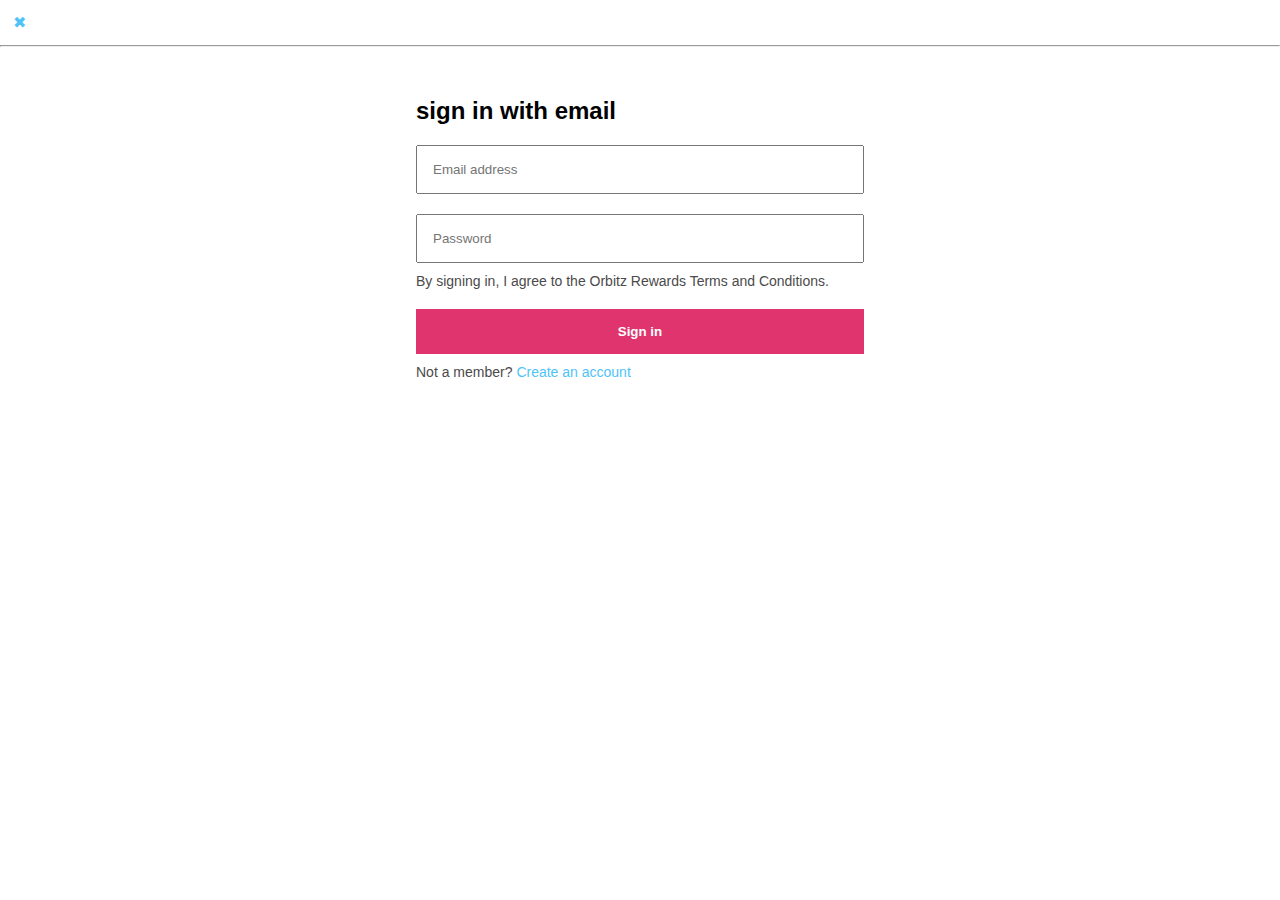
<file: signin.html>
<!DOCTYPE html>
<html lang="en">

<head>
    <meta charset="UTF-8">
    <meta http-equiv="X-UA-Compatible" content="IE=edge">
    <meta name="viewport" content="width=device-width, initial-scale=1.0">
    <title>Document</title>
    <link rel="preconnect" href="https://fonts.googleapis.com">
    <link rel="preconnect" href="https://fonts.googleapis.com">
    <link rel="preconnect" href="https://fonts.gstatic.com" crossorigin>

    <style>
        * {
            box-sizing: border-box;
            margin: 0px;
            padding: 0px;
            font-family: 'Noto Sans Display', sans-serif;
           

        }

        a {
            text-decoration: none;
            color: #4FC3F7;
        }

        a:hover {
            text-decoration: underline;
        }

        #return {
            padding: 1%;
        }

        .main_container {
            width: 35%;
            /* border: 1px solid black; */
            margin: auto;
            margin-top: 50px;

        }

        /* sign up container started */
        #signin_container {
            width: 100%;
            /* border: 2px solid red; */
            display: flex;
            flex-direction: column;

        }

        .item>input {
            width: 100%;
            padding: 15px;
            margin-top: 20px;

        }


        .top_margin {
            margin-top: 10px;
        }

        .red-color {
            color: red;
        }

        button {
            width: 100%;
            padding: 15px 0px;
            background-color: #df346d;
            color: white;
            border: none;
            margin-top: 20px;
            font-weight: 600;
            cursor: pointer;
        }

        .small_font {
            font-size: 14px;
            color: rgb(75, 74, 74);
        }
    </style>

</head>

<body>
    <div id="return">
        <a href="home_page.html">✖</a>
    </div>
    <hr>
    <div class="main_container">

        <h2>sign in with email</h2>
        <div id="signin_container">
            <form id="myform" onsubmit="signin(event)" action="">

                <div class="item">
                    <input type="email" id="email" placeholder="Email address">
                </div>

                <div class="item">
                    <input type="password" id="password" placeholder="Password">
                </div>
                <p class="top_margin small_font">By signing in, I agree to the Orbitz Rewards Terms and Conditions.</p>
                <button>Sign in</button>
        </div>
        <p class="top_margin small_font">Not a member? <a href="signup.html">Create an account</a></p>
    </div>


  


</body>

</html>

<script src="signin.js"></script>
</file>
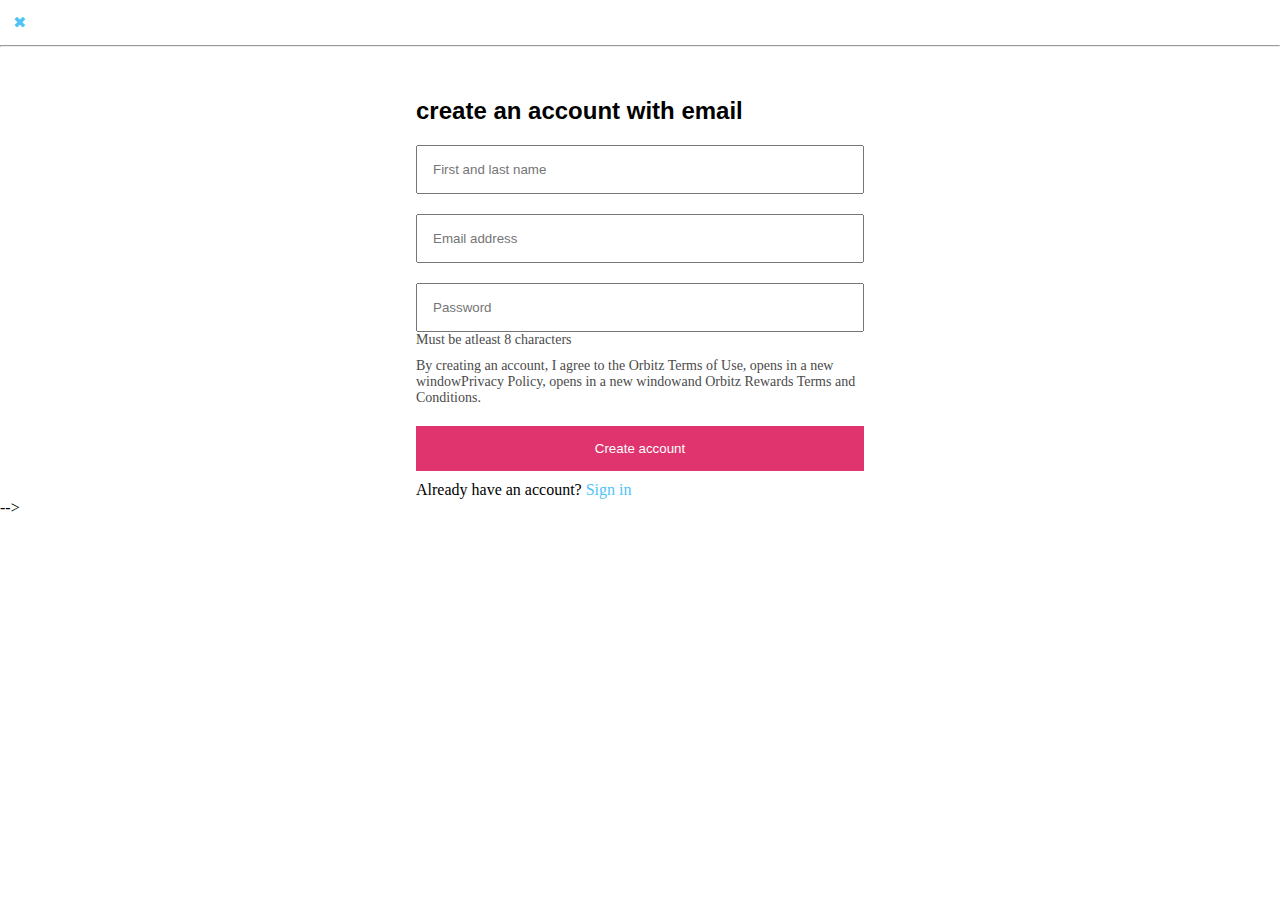
<file: signup.html>
<!DOCTYPE html>
<html lang="en">

<head>
    <meta charset="UTF-8">
    <meta http-equiv="X-UA-Compatible" content="IE=edge">
    <meta name="viewport" content="width=device-width, initial-scale=1.0">
    <title>Document</title>

    <style>
        * {
            box-sizing: border-box;
            margin: 0px;
            padding: 0px;

        }

        a {
            text-decoration: none;
            color: #4FC3F7;
        }

         a:hover {
            text-decoration: underline;
        }
        #return{
            padding: 1%;
        }

        .main_container {
            width: 35%;
            /* border: 1px solid black; */
            margin: auto;
            margin-top: 50px;

        }
        h2{
            font-family:  'Ubuntu', sans-serif;;
        }

        /* sign up container started */
         #signup_container {
            width: 100%;
            /* border: 2px solid red; */
            display: flex;
            flex-direction: column;

        }

        .item>input {
            width: 100%;
            padding: 15px;
            margin-top: 20px;

        }

        .top_margin {
            margin-top: 10px;
        }

        .red-color {
            color: red;
        }

        button {
            width: 100%;
            padding: 15px 0px;
            background-color: #df346d;
            color: white;
            border: none;
            margin-top: 20px;
        }
     
        .small_font {
            font-size: 14px;
            color: rgb(75, 74, 74);
        }
    </style>
</head>

<body>
    <div id="return">
        <a href="home_page.html">✖</a>
    </div>
    <hr>
    <div class="main_container ">
        <h2>create an account with email</h2>

        <div id="signup_container">
            <form onsubmit="signup(event)" id="myform" action="">

                <div class="item">
                    <input type="text" id="name" placeholder="First and last name">
                </div>

                <div class="item">
                    <input type="email" id="email" placeholder="Email address">
                </div>

                <div class="item">
                    <input type="password" id="password" placeholder="Password">
                   
                </div>
                <p class="small_font">Must be atleast 8 characters</p>
                <p class="small_font top_margin">By creating an account, I agree to the Orbitz Terms of Use, opens in a
                    new windowPrivacy Policy,
                    opens in a new windowand Orbitz Rewards Terms and Conditions.</p>
                <button>Create account</button>
               
              
        </div>
        <p class="top_margin">Already have an account? <a href="signin.html" class="decoration">Sign in</a></p>


    </div>

  -->
    </form>
</body>

</html>

<script src="signup.js"></script>
</file>
